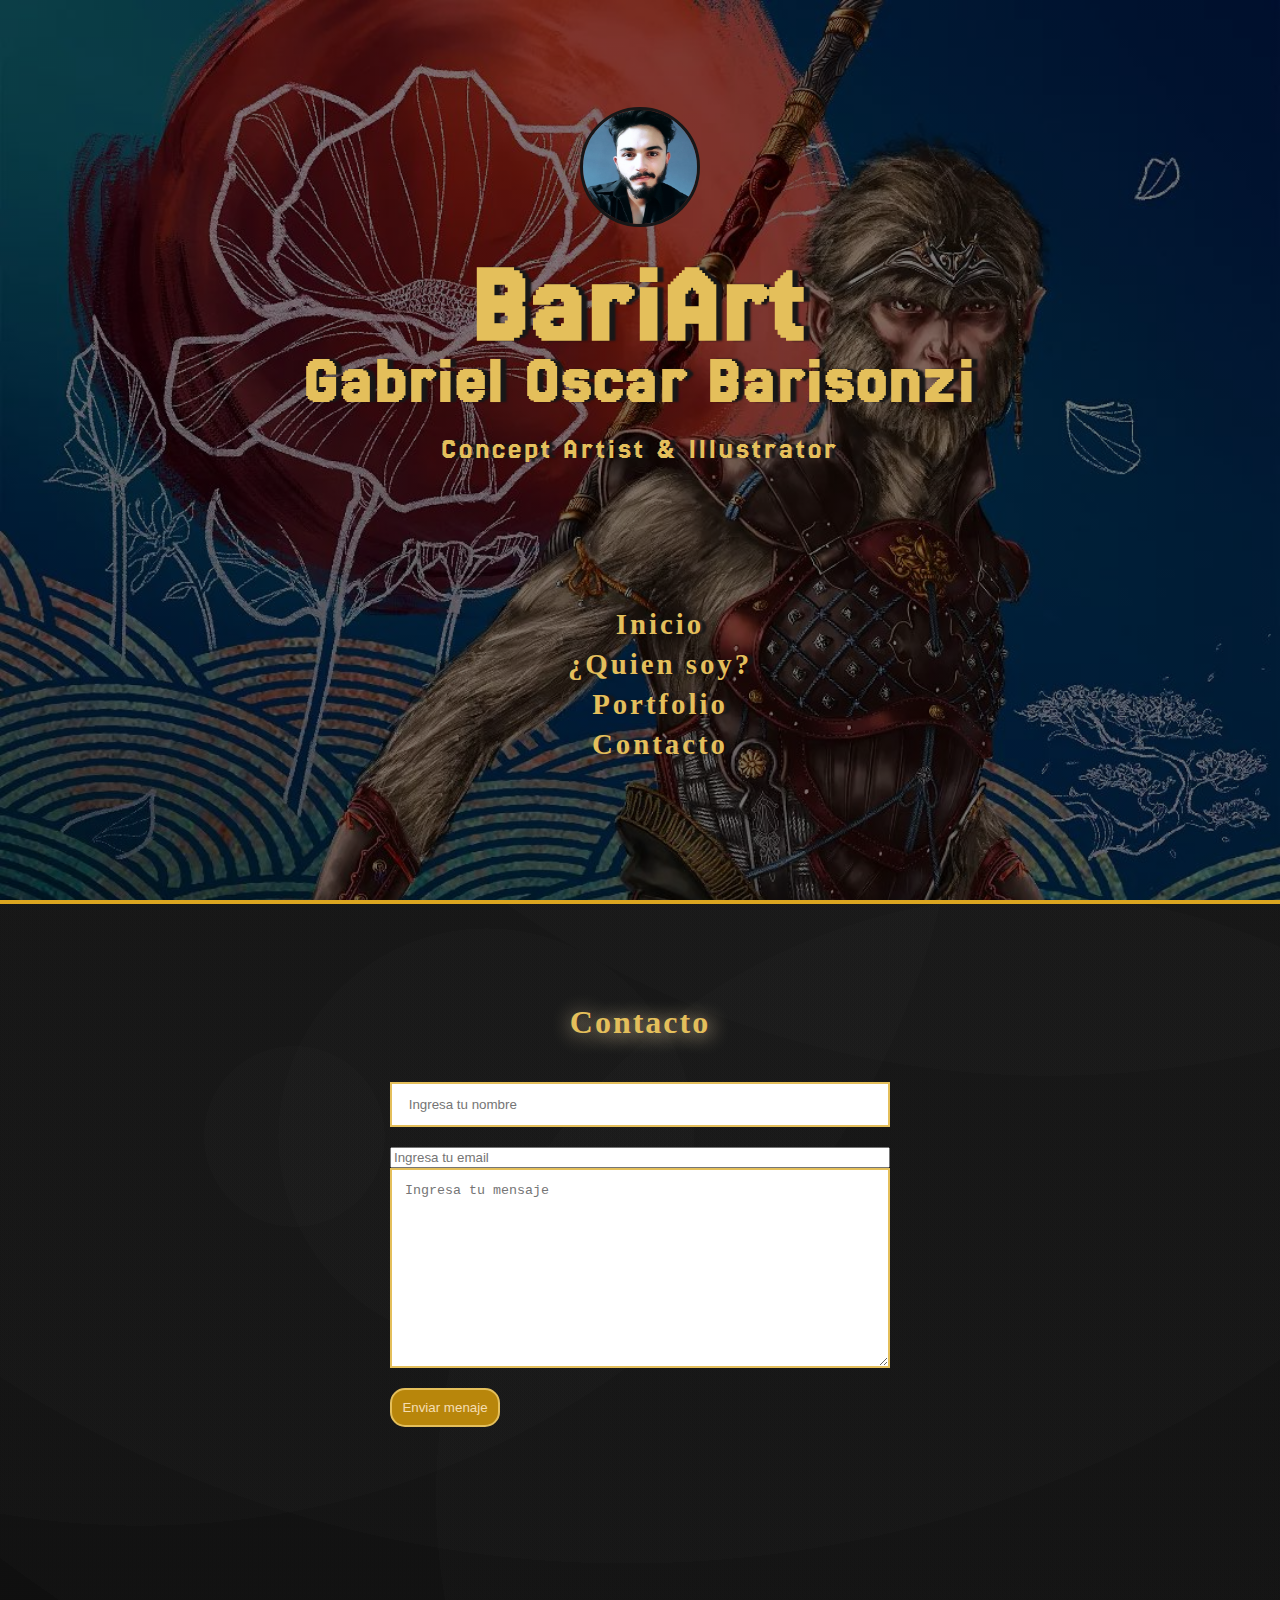
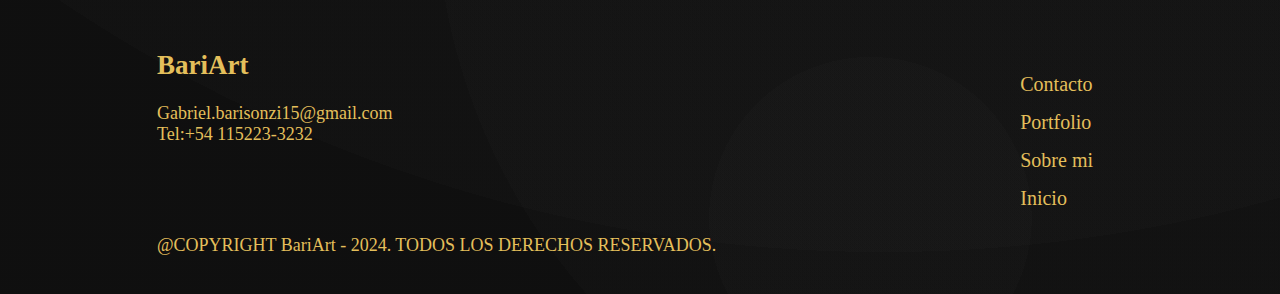
<file: pages/contacto.html>
<!DOCTYPE html>
<html lang="en">
<head>
    <meta charset="UTF-8">
    <meta name="viewport" content="width=device-width, initial-scale=1.0">
    <title>Contacto</title>
    <meta name="description" content="Descubre el impresionante mundo de los dibujos digitales en este portfolio. Explora una colección de obras únicas y cautivadoras, creadas con maestría usando Photoshop. Trabajando en el rediseño de personajes populares, cada pieza refleja la pasión y el talento del artista. Sumérgete en la creatividad y déjate inspirar por esta muestra excepcional de arte digital.">
    <link rel="stylesheet" href="https://cdnjs.cloudflare.com/ajax/libs/font-awesome/6.5.2/css/all.min.css" integrity="sha512-SnH5WK+bZxgPHs44uWIX+LLJAJ9/2PkPKZ5QiAj6Ta86w+fsb2TkcmfRyVX3pBnMFcV7oQPJkl9QevSCWr3W6A==" crossorigin="anonymous" referrerpolicy="no-referrer" />
    <link rel="stylesheet" href="style.css">
    <link rel="shortcut icon" href="../img/perfil4.jpeg" type="image/x-icon">
    <link rel="preconnect" href="https://fonts.googleapis.com">
    <link rel="preconnect" href="https://fonts.gstatic.com" crossorigin>
    <link href="https://fonts.googleapis.com/css2?family=Black+Ops+One&display=swap" rel="stylesheet">
    <link rel="preconnect" href="https://fonts.googleapis.com">
<link rel="preconnect" href="https://fonts.gstatic.com" crossorigin>
<link href="https://fonts.googleapis.com/css2?family=Jersey+25&display=swap" rel="stylesheet">
</head>
<body>
    <header id="hero">
        <div class="perfil">
            <img src="../img/perfil4.jpeg" alt="">
        </div>

         <section class="titulo">
            <div class="div-titulo">
                <h1>BariArt</h1>
                <h3>Gabriel Oscar Barisonzi</h3>
                <p>Concept Artist & Illustrator</p>
            </div>
            
        </section>

         <section class="redes">
            <a href="https://www.facebook.com/leonardelias.barisonzi" target="_blank"><i class="fa-brands fa-facebook icono-menu"></i></a>
            
            <a href="https://www.instagram.com/barisonzi_art/" target="_blank"><i class="fa-brands fa-instagram  icono-menu" ></i></a> 
            
            <a href="https://web.whatsapp.com/" target="_blank"><i class="fa-brands fa-whatsapp  icono-menu"></i></a> 
            
            <a href="https://mail.google.com/mail/u/0/?tab=rm&ogbl#inbox?compose=DmwnWrRlQHTcNSbqQqGZTZnvPDtJrhHbGkRfQxNvfRHwMtlVghxWNtczWChCRvNbxmGRDDQbRtjb" target="_blank"><i class="fa-regular fa-envelope  icono-menu"></i></a>
          </section>     
        
        <nav class="navegador">
            <ul>
                <li class="nav"><a class="link"  href="../index.html">Inicio</a></li>
                <li class="nav"><a class="link" href="./Sobremi.html">¿Quien soy?</a></li>
                <li class="nav"><a class="link" href="./portfolio.html">Portfolio</a></li>
                <li class="nav"><a class="link" href="./contacto.html">Contacto</a></li>
            </ul>
        </nav>
    </header>

    <div class="linea"></div>

    <main>
        <h1 class="h1-contacto">Contacto</h1>

        <form class="form-container" action="#" autocomplete="off">
            <input class="form-input" type="text" name="Nombre" placeholder=" Ingresa tu nombre">
            <input class="form-input-2" type="email" name="Email" placeholder="Ingresa tu email">
            <textarea class="form-textarea" name="mensaje" placeholder="Ingresa tu mensaje"></textarea>
            <input class="boton"  type="submit" name="enviar" value="Enviar menaje">
        </form>
        
    </main>


    <footer class="footer">
        <div class="div-1">
            <div>
                <h2>BariArt</h2>
                <p class="p-footer">Gabriel.barisonzi15@gmail.com <br> Tel:+54 115223-3232
            </div>
             <div class="redes-footer">
                <a href="https://www.facebook.com/leonardelias.barisonzi" target="_blank"><i class="fa-brands fa-facebook icono-footer"></i></a>
            
                <a href="https://www.instagram.com/barisonzi_art/" target="_blank"><i class="fa-brands fa-instagram  icono-footer" ></i></a> 
            
                <a href="https://web.whatsapp.com/" target="_blank"><i class="fa-brands fa-whatsapp  icono-footer"></i></a> 
        
                <a href="https://mail.google.com/mail/u/0/?tab=rm&ogbl#inbox?compose=DmwnWrRlQHTcNSbqQqGZTZnvPDtJrhHbGkRfQxNvfRHwMtlVghxWNtczWChCRvNbxmGRDDQbRtjb" target="_blank"><i class="fa-regular fa-envelope  icono-footer"></i></a>
                
            </div>
            <p>@COPYRIGHT BariArt - 2024. TODOS LOS DERECHOS RESERVADOS.</p>
        </div>

        <div class="div-2">
            <div class="enlaces">
                <ul class="lista">
                    <li><a href="contacto.html">Contacto</a></li>
                    <li><a href="portfolio.html">Portfolio</a></li>
                    <li><a href="Sobremi.html">Sobre mi</a></li>
                    <li><a href="../index.html">Inicio</a></li>
                </ul>
            </div>
        </div>
    </footer>
    
</body>
</html>
</file>
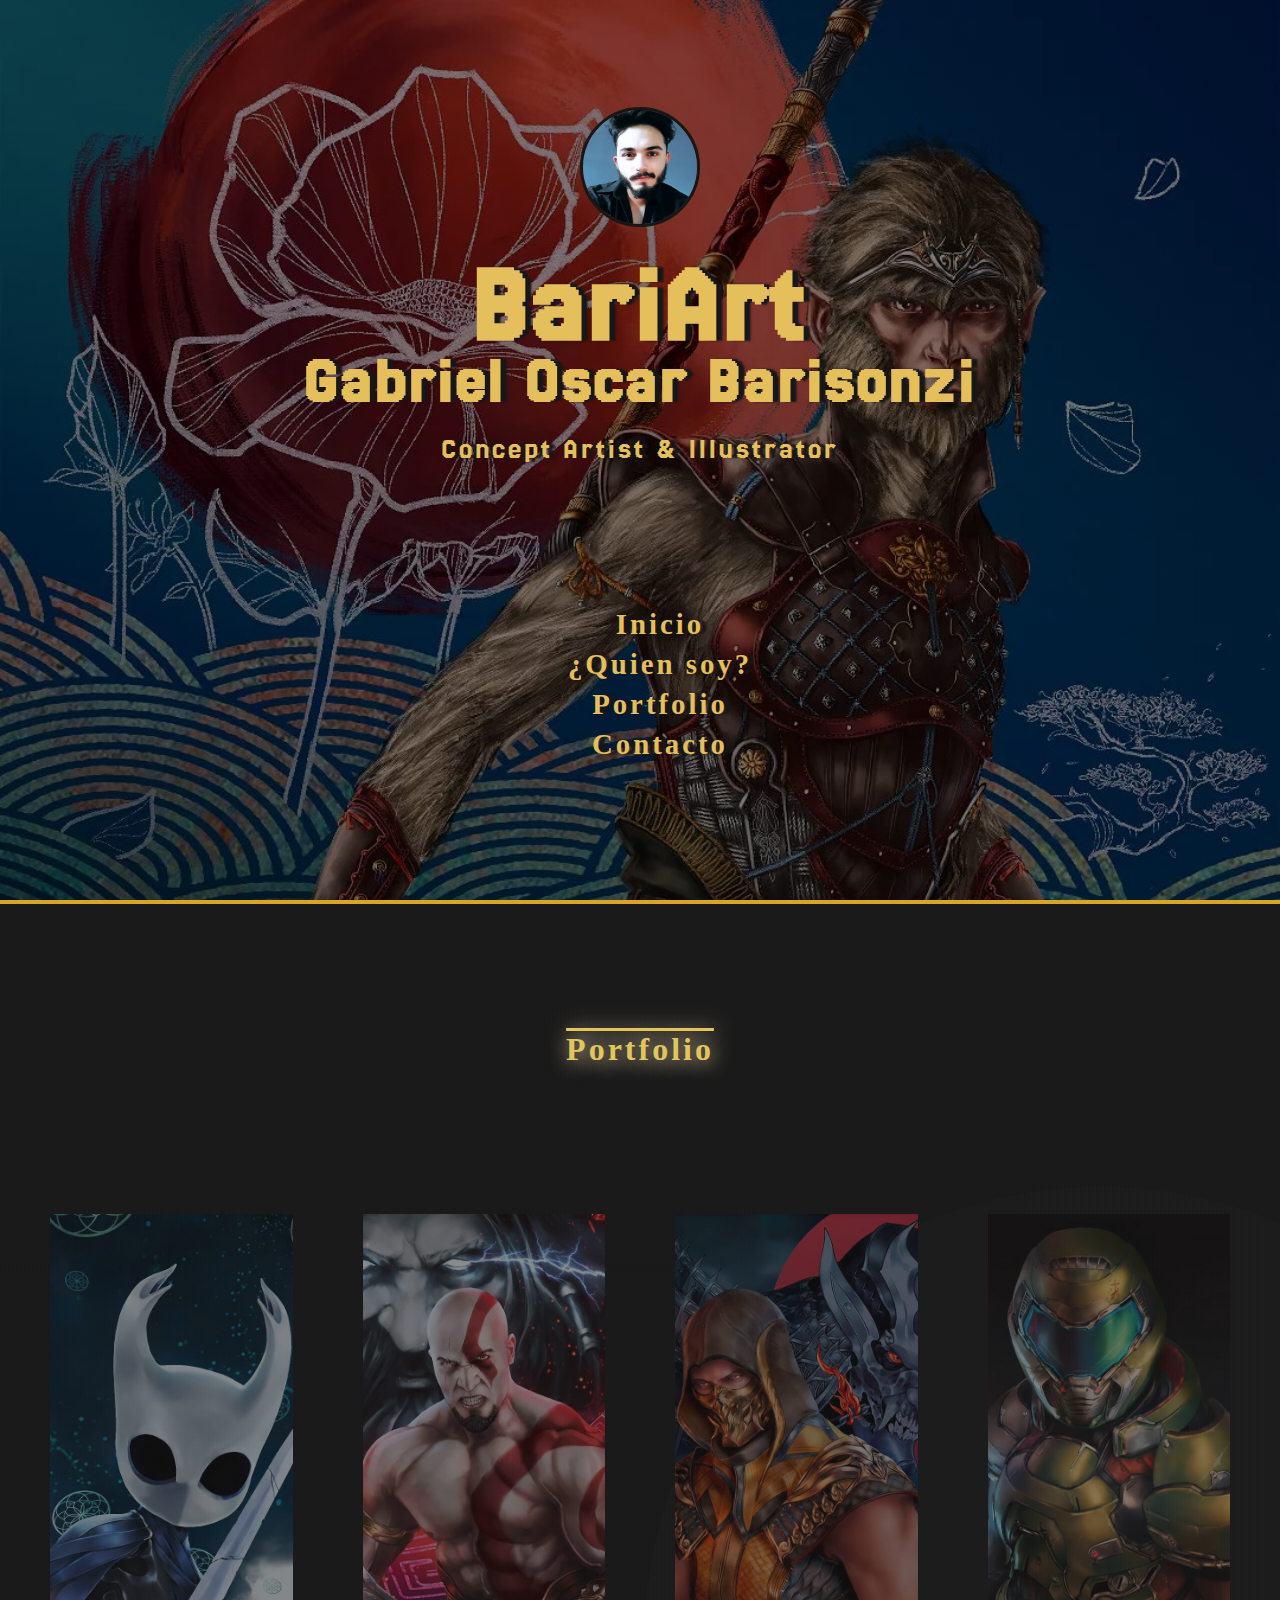
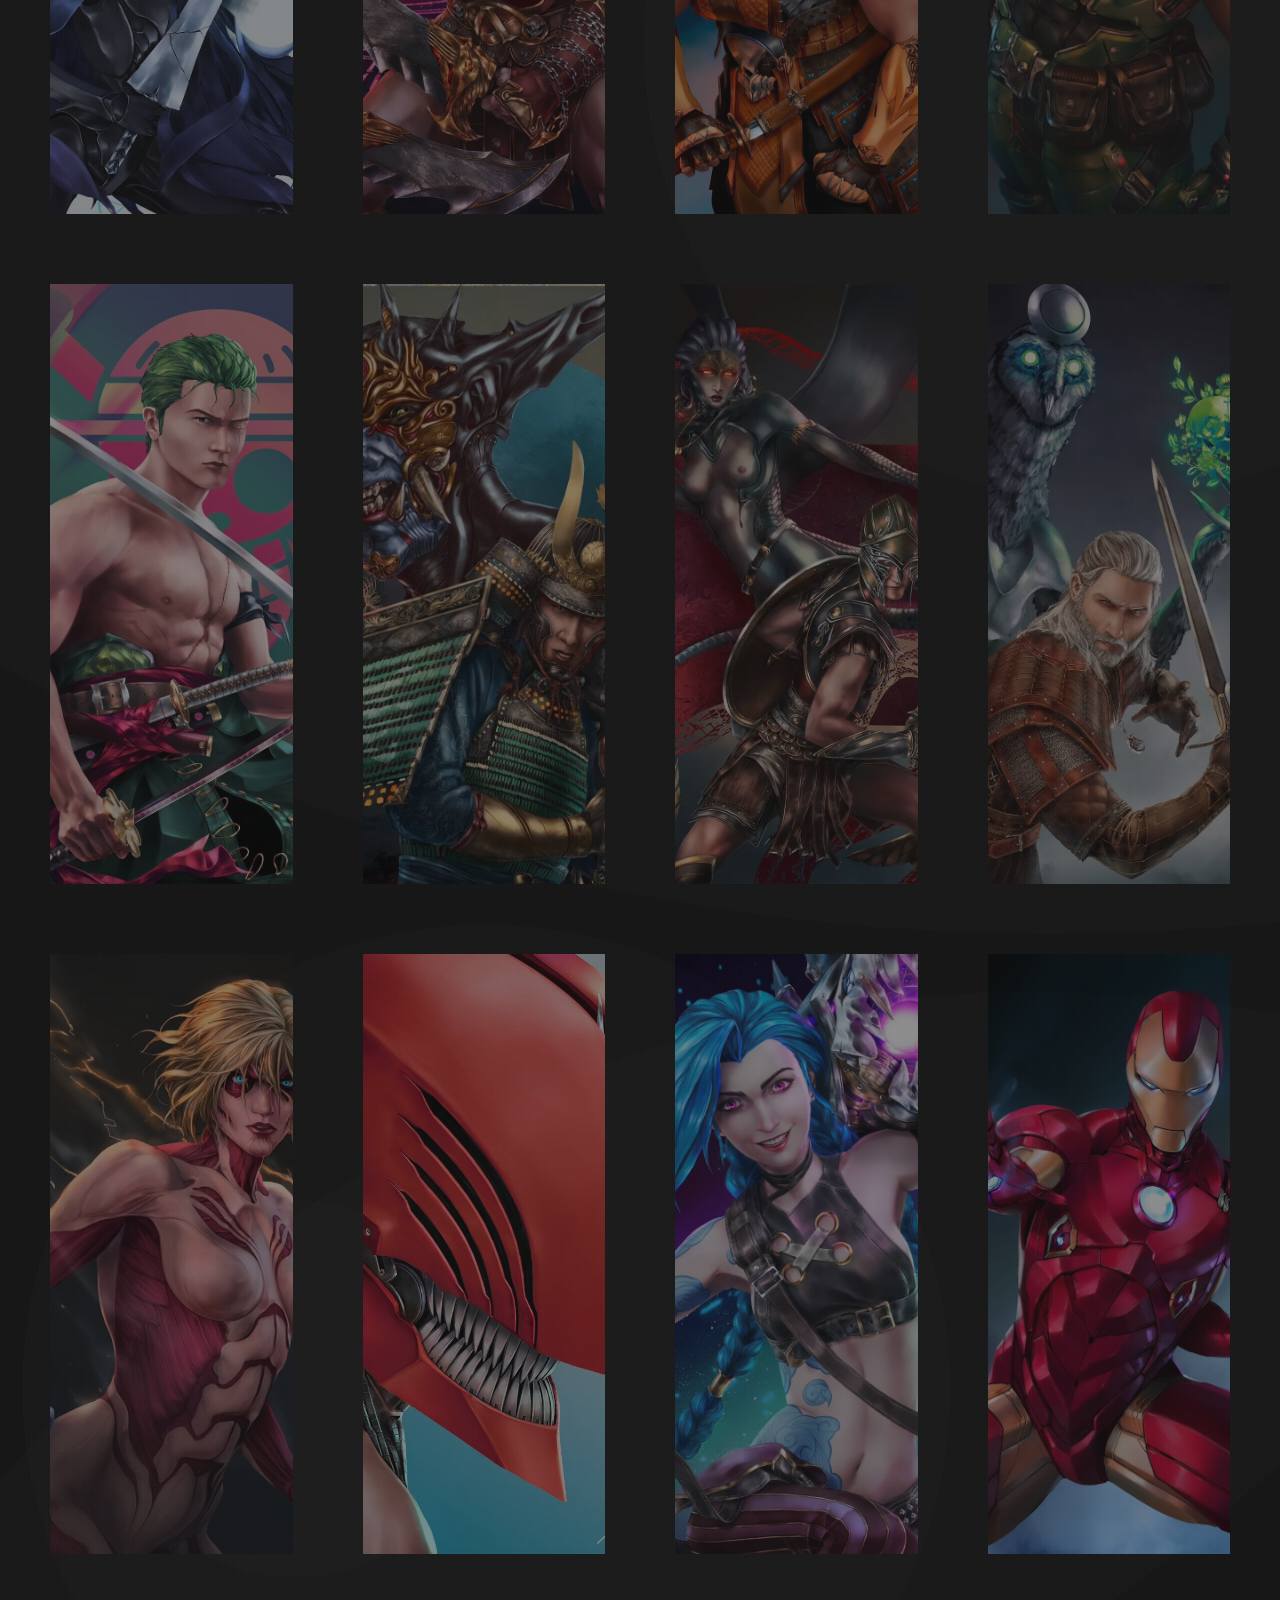
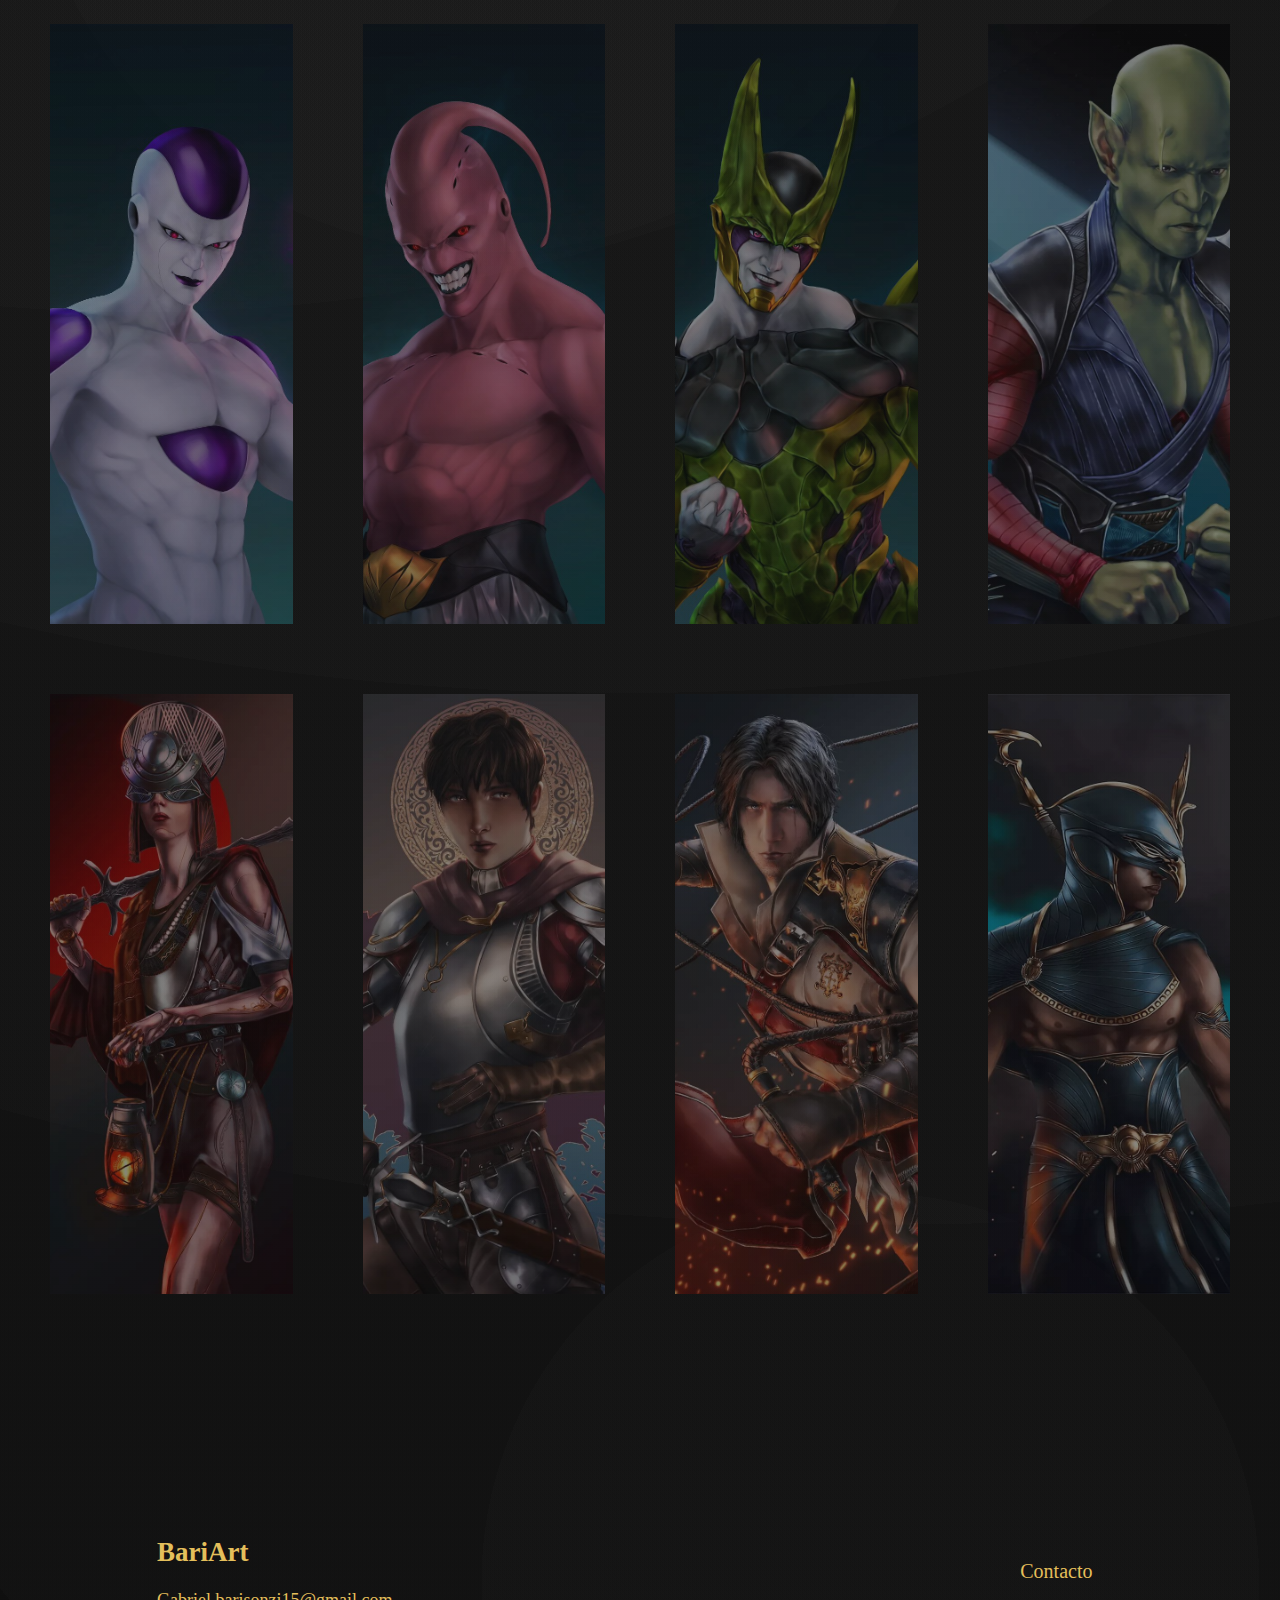
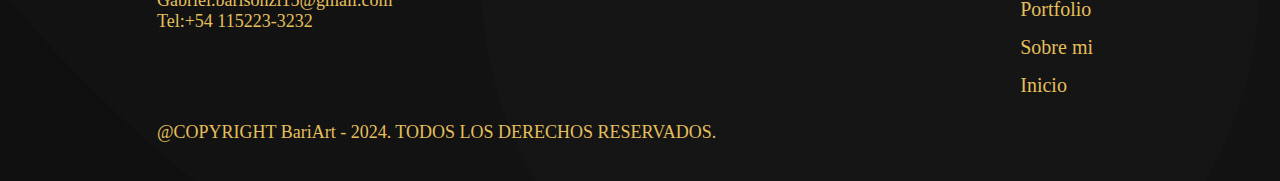
<file: pages/portfolio.html>
<!DOCTYPE html>
<html lang="en">
<head>
    <meta charset="UTF-8">
    <meta name="viewport" content="width=device-width, initial-scale=1.0">
    <title>Portfolio</title>
    <meta name="description" content="Descubre el impresionante mundo de los dibujos digitales en este portfolio. Explora una colección de obras únicas y cautivadoras, creadas con maestría usando Photoshop. Trabajando en el rediseño de personajes populares, cada pieza refleja la pasión y el talento del artista. Sumérgete en la creatividad y déjate inspirar por esta muestra excepcional de arte digital.">
    <link rel="stylesheet" href="https://cdnjs.cloudflare.com/ajax/libs/font-awesome/6.5.2/css/all.min.css" integrity="sha512-SnH5WK+bZxgPHs44uWIX+LLJAJ9/2PkPKZ5QiAj6Ta86w+fsb2TkcmfRyVX3pBnMFcV7oQPJkl9QevSCWr3W6A==" crossorigin="anonymous" referrerpolicy="no-referrer" />
   <link rel="stylesheet" href="style.css">
   <link rel="shortcut icon" href="../img/perfil4.jpeg" type="image/x-icon">
   <link rel="preconnect" href="https://fonts.googleapis.com">
    <link rel="preconnect" href="https://fonts.gstatic.com" crossorigin>
    <link href="https://fonts.googleapis.com/css2?family=Black+Ops+One&display=swap" rel="stylesheet">
    <link rel="preconnect" href="https://fonts.googleapis.com">
<link rel="preconnect" href="https://fonts.gstatic.com" crossorigin>
<link href="https://fonts.googleapis.com/css2?family=Jersey+25&display=swap" rel="stylesheet">
</head>
<body>
    <header id="hero">

        <div class="perfil">
            <img src="../img/perfil4.jpeg" alt="">
        </div>

         <section class="titulo">
            <div class="div-titulo">
                <h1>BariArt</h1>
                <h3>Gabriel Oscar Barisonzi</h3>
                <p>Concept Artist & Illustrator</p>
            </div>
            
        </section>
        <section class="redes">
            <a href="https://www.facebook.com/leonardelias.barisonzi" target="_blank"><i class="fa-brands fa-facebook icono-menu"></i></a>
            
            <a href="https://www.instagram.com/barisonzi_art/" target="_blank"><i class="fa-brands fa-instagram  icono-menu" ></i></a> 
            
            <a href="https://web.whatsapp.com/" target="_blank"><i class="fa-brands fa-whatsapp  icono-menu"></i></a> 
            
            <a href="https://mail.google.com/mail/u/0/?tab=rm&ogbl#inbox?compose=DmwnWrRlQHTcNSbqQqGZTZnvPDtJrhHbGkRfQxNvfRHwMtlVghxWNtczWChCRvNbxmGRDDQbRtjb" target="_blank"><i class="fa-regular fa-envelope  icono-menu"></i></a>
          </section>     
        
        <nav>
            <ul>
                <li class="nav"><a class="link"  href="../index.html">Inicio</a></li>
                <li class="nav"><a class="link" href="./Sobremi.html">¿Quien soy?</a></li>
                <li class="nav"><a class="link" href="./portfolio.html">Portfolio</a></li>
                <li class="nav"><a class="link" href="./contacto.html">Contacto</a></li>
            </ul>
        </nav>
    </header>

    <div class="linea"></div>   
    
    <main>

    <div class="titulo-portfolio">
        <h2 class="titulo-portfolio-1">Portfolio</h2>
    </div>

    <section class="portfolio">

        <img class="img1" src="../img/hollow.heic" alt="HOLLOW">
        <img class="img2" src="../img/picoll.webp" alt="PICOLO">
        <img class="img3" src="../img/ra.webp" alt="RA">
        <img class="img4" src="../img/doom.heic" alt="DOOMSLAYER">
        <img class="img5" src="../img/Zoro.jpg" alt="ZORO">
        <img class="img6" src="../img/Jinx.heic" alt="JINX">
        <img class="img7" src="../img/chaisawman.heic" alt="CHAISAWMAN">
        <img class="img8" src="../img/Titan.heic" alt="TITAN HEMBRA">
        <img class="img9" src="../img/trevor.webp" alt="TREVOR">
        <img class="img10" src="../img/ironman.heic" alt="IRONMAN">
        <img class="img11" src="../img/nocturna.webp" alt="NOCTURAN">
        <img class="img12" src="../img/Cell.heic" alt="CELL">
        <img class="img13" src="../img/freezer2.heic" alt="FREEZER">
        <img class="img14" src="../img/Superboo.heic" alt="SUPERBOO">
        <img class="img15" src="../img/Scorpion.heic" alt="scorpion">
        <img class="img16" src="../img/zamurai.webp" alt="ZAMURAI">
        <img class="img17" src="../img/kratos.webp" alt="KRATOS">
        <img class="img18" src="../img/fondo.webp" alt="THE WITCHER">
        <img class="img19" src="../img/CASCA.webp" alt="CASCA">
        <img class="img20" src="../img/perseo.jpg" alt="PERSEO">
       

    </section> 

    <section>

    </section>
    </main>
    
    <footer class="footer">
        <div class="div-1">
            <div>
                <h2>BariArt</h2>
                <p class="p-footer">Gabriel.barisonzi15@gmail.com <br> Tel:+54 115223-3232
            </div>
             <div class="redes-footer">
                <a href="https://www.facebook.com/leonardelias.barisonzi" target="_blank"><i class="fa-brands fa-facebook icono-footer"></i></a>
            
                <a href="https://www.instagram.com/barisonzi_art/" target="_blank"><i class="fa-brands fa-instagram  icono-footer" ></i></a> 
            
                <a href="https://web.whatsapp.com/" target="_blank"><i class="fa-brands fa-whatsapp  icono-footer"></i></a> 
        
                <a href="https://mail.google.com/mail/u/0/?tab=rm&ogbl#inbox?compose=DmwnWrRlQHTcNSbqQqGZTZnvPDtJrhHbGkRfQxNvfRHwMtlVghxWNtczWChCRvNbxmGRDDQbRtjb" target="_blank"><i class="fa-regular fa-envelope  icono-footer"></i></a>

            </div>
            <p>@COPYRIGHT BariArt - 2024. TODOS LOS DERECHOS RESERVADOS.</p>
        </div>

        <div class="div-2">
            <div class="enlaces">
                <ul class="lista">
                    <li><a href="contacto.html">Contacto</a></li>
                    <li><a href="portfolio.html">Portfolio</a></li>
                    <li><a href="Sobremi.html">Sobre mi</a></li>
                    <li><a href="../index.html">Inicio</a></li>
                </ul>
            </div>
        </div>
    </footer>
    
</body>
</html>
</file>
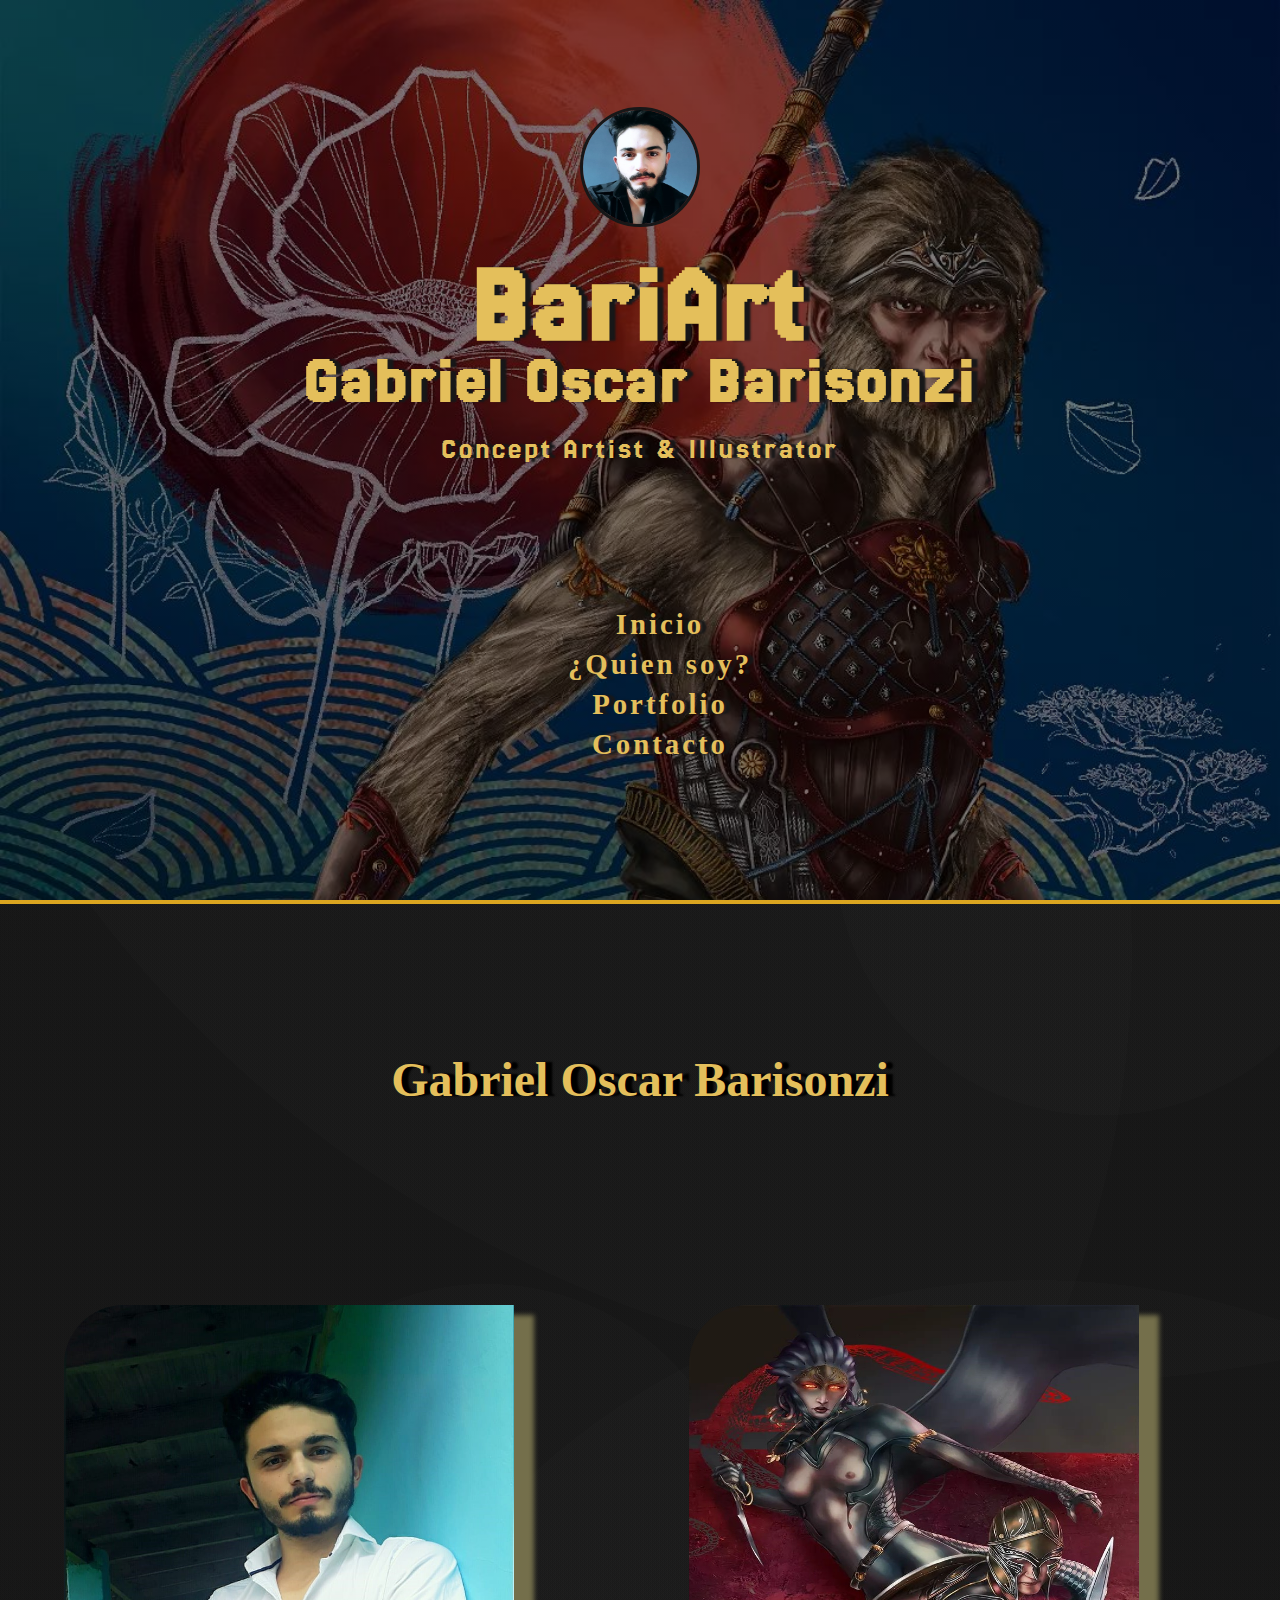
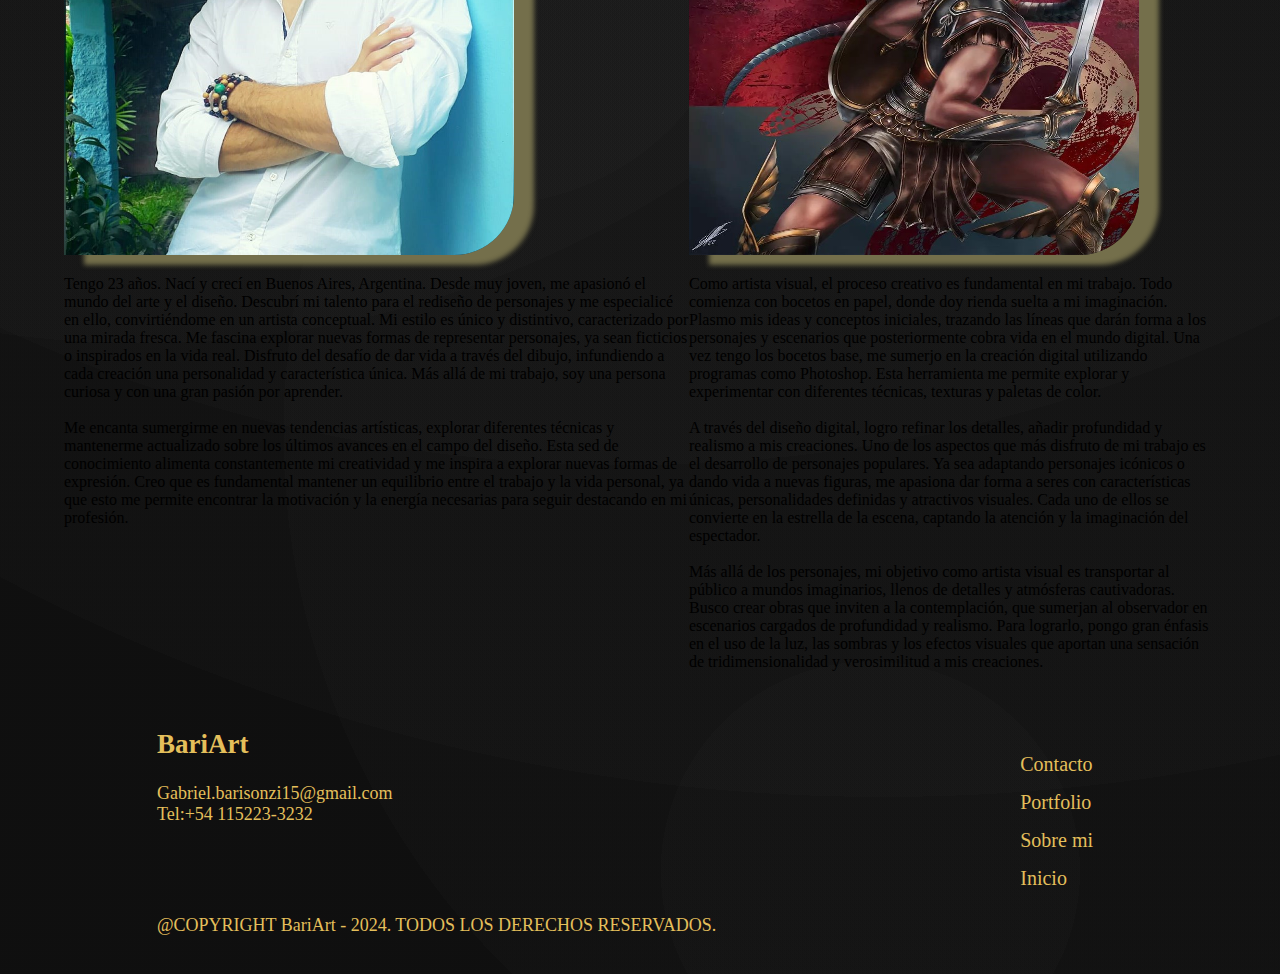
<file: pages/Sobremi.html>
<!DOCTYPE html>
<html lang="en">
<head>
    <meta charset="UTF-8">
    <meta name="viewport" content="width=device-width, initial-scale=1.0">
    <title>¿Quien soy?</title>
    <meta name="description" content="Descubre el impresionante mundo de los dibujos digitales en este portfolio. Explora una colección de obras únicas y cautivadoras, creadas con maestría usando Photoshop. Trabajando en el rediseño de personajes populares, cada pieza refleja la pasión y el talento del artista. Sumérgete en la creatividad y déjate inspirar por esta muestra excepcional de arte digital.">
    <link rel="stylesheet" href="https://cdnjs.cloudflare.com/ajax/libs/font-awesome/6.5.2/css/all.min.css" integrity="sha512-SnH5WK+bZxgPHs44uWIX+LLJAJ9/2PkPKZ5QiAj6Ta86w+fsb2TkcmfRyVX3pBnMFcV7oQPJkl9QevSCWr3W6A==" crossorigin="anonymous" referrerpolicy="no-referrer" />
    <link rel="stylesheet" href="style.css">
    <link rel="shortcut icon" href="../img/perfil4.jpeg" type="image/x-icon">
    <link rel="preconnect" href="https://fonts.googleapis.com">
    <link rel="preconnect" href="https://fonts.gstatic.com" crossorigin>
    <link href="https://fonts.googleapis.com/css2?family=Black+Ops+One&display=swap" rel="stylesheet">
    <link rel="preconnect" href="https://fonts.googleapis.com">
<link rel="preconnect" href="https://fonts.gstatic.com" crossorigin>
<link href="https://fonts.googleapis.com/css2?family=Jersey+25&display=swap" rel="stylesheet">

</head>
<body class="body2">
    <header id="hero">

        <div class="perfil">
            <img src="../img/perfil4.jpeg" alt="">
        </div>

         <section class="titulo">
            <div class="div-titulo">
                <h1>BariArt</h1>
                <h3>Gabriel Oscar Barisonzi</h3>
                <p>Concept Artist & Illustrator</p>
            </div>
            
        </section>
         <section class="redes">
            <a href="https://www.facebook.com/leonardelias.barisonzi" target="_blank"><i class="fa-brands fa-facebook icono-menu"></i></a>
            
            <a href="https://www.instagram.com/barisonzi_art/" target="_blank"><i class="fa-brands fa-instagram  icono-menu" ></i></a> 
            
            <a href="https://web.whatsapp.com/" target="_blank"><i class="fa-brands fa-whatsapp  icono-menu"></i></a> 
            
            <a href="https://mail.google.com/mail/u/0/?tab=rm&ogbl#inbox?compose=DmwnWrRlQHTcNSbqQqGZTZnvPDtJrhHbGkRfQxNvfRHwMtlVghxWNtczWChCRvNbxmGRDDQbRtjb" target="_blank"><i class="fa-regular fa-envelope  icono-menu"></i></a>
    
          </section>     
        <nav class="navegador">
            <ul>
                <li class="nav"><a class="link"  href="../index.html">Inicio</a></li>
                <li class="nav"><a class="link" href="./Sobremi.html">¿Quien soy?</a></li>
                <li class="nav"><a class="link" href="./portfolio.html">Portfolio</a></li>
                <li class="nav"><a class="link" href="./contacto.html">Contacto</a></li>
            </ul>
        </nav>
    </header>
    <div class="linea"></div>
    <main>
        <h3 class="nombre">Gabriel Oscar Barisonzi</h3>

       <section class="yo-container">
            <div class="yo">
                <img src="../img/perfil3.jpeg" alt="">
                <div class="yo-biografia">
                    <p>Tengo 23 años. Nací y crecí en Buenos Aires, Argentina. Desde muy joven, me apasionó el mundo del arte y el diseño. Descubrí mi talento para el rediseño de personajes y me especialicé en ello, convirtiéndome en un artista conceptual.
                       Mi estilo es único y distintivo, caracterizado por una mirada fresca. Me fascina explorar nuevas formas de representar personajes, ya sean ficticios o inspirados en la vida real. Disfruto del desafío de dar vida a través del dibujo, infundiendo a cada creación una personalidad y característica única.
                       Más allá de mi trabajo, soy una persona curiosa y con una gran pasión por aprender. <br><br> Me encanta sumergirme en nuevas tendencias artísticas, explorar diferentes técnicas y mantenerme actualizado sobre los últimos avances en el campo del diseño. Esta sed de conocimiento alimenta constantemente mi creatividad y me inspira a explorar nuevas formas de expresión.
                       Creo que es fundamental mantener un equilibrio entre el trabajo y la vida personal, ya que esto me permite encontrar la motivación y la energía necesarias para seguir destacando en mi profesión.
                       </p>
                   </div>
            </div>
            <div class="yo-dos">
                <img src="../img/perseo.jpg" alt="Perseo">
                <div class="yo-biografia-dos">
                    <p >Como artista visual, el proceso creativo es fundamental en mi trabajo. Todo comienza con bocetos en papel, donde doy rienda suelta a mi imaginación. Plasmo mis ideas y conceptos iniciales, trazando las líneas que darán forma a los personajes y escenarios que posteriormente cobra vida en el mundo digital.
                        Una vez tengo los bocetos base, me sumerjo en la creación digital utilizando programas como Photoshop. Esta herramienta me permite explorar y experimentar con diferentes técnicas, texturas y paletas de color. <br><br> A través del diseño digital, logro refinar los detalles, añadir profundidad y realismo a mis creaciones.
                        Uno de los aspectos que más disfruto de mi trabajo es el desarrollo de personajes populares. Ya sea adaptando personajes icónicos o dando vida a nuevas figuras, me apasiona dar forma a seres con características únicas, personalidades definidas y atractivos visuales. Cada uno de ellos se convierte en la estrella de la escena, captando la atención y la imaginación del espectador.
                        <br><br>Más allá de los personajes, mi objetivo como artista visual es transportar al público a mundos imaginarios, llenos de detalles y atmósferas cautivadoras. Busco crear obras que inviten a la contemplación, que sumerjan al observador en escenarios cargados de profundidad y realismo. Para lograrlo, pongo gran énfasis en el uso de la luz, las sombras y los efectos visuales que aportan una sensación de tridimensionalidad y verosimilitud a mis creaciones.
                        </p>
                </div>
            </div>
       </section>
    </main>

    <footer class="footer">
        <div class="div-1">
            <div>
                <h2>BariArt</h2>
                <p class="p-footer">Gabriel.barisonzi15@gmail.com <br> Tel:+54 115223-3232
            </div>
             <div class="redes-footer">
                <a href="https://www.facebook.com/leonardelias.barisonzi" target="_blank"><i class="fa-brands fa-facebook icono-footer"></i></a>
            
                <a href="https://www.instagram.com/barisonzi_art/" target="_blank"><i class="fa-brands fa-instagram  icono-footer" ></i></a> 
            
                <a href="https://web.whatsapp.com/" target="_blank"><i class="fa-brands fa-whatsapp  icono-footer"></i></a> 
        
                <a href="https://mail.google.com/mail/u/0/?tab=rm&ogbl#inbox?compose=DmwnWrRlQHTcNSbqQqGZTZnvPDtJrhHbGkRfQxNvfRHwMtlVghxWNtczWChCRvNbxmGRDDQbRtjb" target="_blank"><i class="fa-regular fa-envelope  icono-footer"></i></a>
                
            </div>
            <p>@COPYRIGHT BariArt - 2024. TODOS LOS DERECHOS RESERVADOS.</p>
        </div>

        <div class="div-2">
            <div class="enlaces">
                <ul class="lista">
                    <li><a href="contacto.html">Contacto</a></li>
                    <li><a href="portfolio.html">Portfolio</a></li>
                    <li><a href="Sobremi.html">Sobre mi</a></li>
                    <li><a href="../index.html">Inicio</a></li>
                </ul>
            </div>
        </div>
    </footer>
</body>
</html>
</file>
<file: pages/style.css>
body {
  background-image: radial-gradient(circle at 11% 37%, hsla(251, 0%, 28%, 0.05) 0%, hsla(251, 0%, 28%, 0.05) 50%, transparent 50%, transparent 56%, transparent 56%, transparent 100%), radial-gradient(circle at 82% 7%, hsla(251, 0%, 28%, 0.05) 0%, hsla(251, 0%, 28%, 0.05) 46%, transparent 46%, transparent 88%, transparent 88%, transparent 100%), radial-gradient(circle at 81% 79%, hsla(251, 0%, 28%, 0.05) 0%, hsla(251, 0%, 28%, 0.05) 33%, transparent 33%, transparent 89%, transparent 89%, transparent 100%), radial-gradient(circle at 68% 96%, hsla(251, 0%, 28%, 0.05) 0%, hsla(251, 0%, 28%, 0.05) 8%, transparent 8%, transparent 26%, transparent 26%, transparent 100%), radial-gradient(circle at 69% 20%, hsla(251, 0%, 28%, 0.05) 0%, hsla(251, 0%, 28%, 0.05) 84%, transparent 84%, transparent 86%, transparent 86%, transparent 100%), radial-gradient(circle at 49% 22%, hsla(251, 0%, 28%, 0.05) 0%, hsla(251, 0%, 28%, 0.05) 71%, transparent 71%, transparent 78%, transparent 78%, transparent 100%), radial-gradient(circle at 23% 60%, hsla(251, 0%, 28%, 0.05) 0%, hsla(251, 0%, 28%, 0.05) 6%, transparent 6%, transparent 40%, transparent 40%, transparent 100%), radial-gradient(circle at 86% 33%, hsla(251, 0%, 28%, 0.05) 0%, hsla(251, 0%, 28%, 0.05) 13%, transparent 13%, transparent 98%, transparent 98%, transparent 100%), radial-gradient(circle at 38% 60%, hsla(251, 0%, 28%, 0.05) 0%, hsla(251, 0%, 28%, 0.05) 15%, transparent 15%, transparent 61%, transparent 61%, transparent 100%), linear-gradient(0deg, hsl(167, 0%, 6%), hsl(167, 0%, 6%));
  margin: 0;
}

* {
  scroll-behavior: smooth;
  box-sizing: border-box;
  cursor: default;
}

/*header*/
#hero {
  width: 100%;
  font-size: 2em;
  transition: color 0.4s ease;
  display: flex;
  align-items: center;
  justify-content: center;
  text-align: center;
  flex-direction: column;
  height: 100vh;
  color: rgb(228, 191, 91);
  background-image: linear-gradient(0deg, rgba(0, 0, 0, 0.5), rgba(0, 0, 0, 0.5)), url(../img/Asteca.jpg);
  background-repeat: no-repeat;
  background-size: cover;
}

.icono-menu {
  margin: auto;
  padding: 5px 20px 5px;
  font-size: 40px;
  color: wheat;
  text-shadow: 20px 0 20px #171718;
  transition: 0.3s;
}

.icono-menu:hover {
  opacity: 1;
  color: rgb(228, 191, 91);
}

#hero .titulo {
  font-size: 1.8em;
  letter-spacing: 3px;
  font-family: "Jersey 25", curive;
  text-shadow: 6px 0 2px #171718;
  display: flex;
  flex-direction: column;
  line-height: 0px;
  padding-bottom: 50px;
}
#hero .titulo p {
  font-size: 30px;
}

#hero .perfil {
  display: flex;
  transition: 2s;
}
#hero .perfil:hover {
  transform: rotateY(360deg);
}
#hero .perfil img {
  -o-object-fit: cover;
     object-fit: cover;
  height: 120px;
  width: 120px;
  border: solid 3px #171718;
  border-radius: 50%;
}

.redes {
  display: inline-flex;
  margin-top: 0;
  position: relative;
  bottom: 35px;
  text-decoration: none;
}

.redes img {
  margin-left: 20px;
}

.redes img:hover {
  opacity: 0.6;
  transition: 0.9s;
}

.nav {
  list-style: none;
  transition: 0.8s;
}
.nav:hover {
  transform: scale(1.2);
}

.link {
  text-decoration: none;
  color: rgb(228, 191, 91);
  letter-spacing: 3px;
  position: relative;
  line-height: 40px;
  font-weight: bold;
  text-shadow: 6px 0 2px #171718;
}

.link:hover {
  color: khaki;
}

#hero img {
  height: 40px;
  width: 40px;
  display: flex;
}

.linea {
  background-color: goldenrod;
  padding: 2px;
}

/*responsive*/
@media (min-width: 1200px) {
  #hero {
    width: 100%;
    font-size: 1.8em;
    transition: color 0.4s ease;
    display: flex;
    align-items: center;
    justify-content: center;
    text-align: center;
    height: 100vh;
    flex-direction: column;
    color: rgb(228, 191, 91);
    background-image: linear-gradient(0deg, rgba(0, 0, 0, 0.5), rgba(0, 0, 0, 0.5)), url(../img/mono.webp);
    background-repeat: no-repeat;
    background-size: cover;
  }
  #hero .titulo {
    font-size: 2em;
  }
}
@media only screen and (min-width: 720px) and (max-width: 1200px) {
  #hero {
    width: 100%;
    font-size: 1.8em;
    transition: color 0.4s ease;
    display: flex;
    align-items: center;
    justify-content: center;
    text-align: center;
    flex-direction: column;
    color: rgb(228, 191, 91);
    background-image: linear-gradient(0deg, rgba(0, 0, 0, 0.5), rgba(0, 0, 0, 0.5)), url(../img/mono.webp);
    background-repeat: no-repeat;
    background-size: cover;
  }
  #hero h1 {
    font-size: 1.8em;
  }
  #hero h3 {
    font-size: 1.8em;
  }
  #hero p {
    font-size: 2em;
  }
}
@media only screen and (min-width: 320px) and (max-width: 720px) {
  #hero {
    width: 100%;
    font-size: 1.2em;
    transition: color 0.4s ease;
    display: flex;
    align-items: center;
    justify-content: center;
    text-align: center;
    height: 130vh;
    flex-direction: column;
    color: rgb(228, 191, 91);
    background-image: linear-gradient(0deg, rgba(0, 0, 0, 0.5), rgba(0, 0, 0, 0.5)), url(../img/mono.webp);
    background-repeat: no-repeat;
    background-size: cover;
  }
}
.video-container {
  width: 60%;
  display: flex;
  padding-top: 150px;
  height: 120vh;
  margin: auto;
}

.video {
  width: 100%;
  opacity: 0.7;
  -o-object-fit: initial;
     object-fit: initial;
  border-radius: 20px;
  box-shadow: 30px 15px rgb(48, 48, 47);
}

.inicio-section {
  width: 100%;
  display: flex;
  padding: 100px 150px 100px 150px;
}

.inicio-section1 {
  width: 100%;
  display: flex;
  padding: 250px 150px 100px;
}

.inicio-img {
  width: 500px;
  height: 600px;
  display: flex;
  position: relative;
  top: 60px;
  border: solid 3px grey;
}

.inicio-img2 {
  width: 500px;
  height: 650px;
  display: flex;
  position: relative;
  top: 45px;
  border: solid 3px gray;
}

.inicio-img3 {
  width: 500px;
  height: 600px;
  display: flex;
  position: relative;
  top: 45px;
  border: solid 3px gray;
}

.inicio-p {
  display: flex;
  letter-spacing: 2px;
  line-height: 35px;
  font-size: 25px;
  text-align: justify;
  padding: 0 30px;
  color: white;
}

.inicio-div {
  display: flex;
}

.titulo-portfolio {
  display: flex;
  margin: auto;
  justify-content: center;
  padding-top: 100px;
}
.titulo-portfolio h2 {
  font-size: 2em;
  text-decoration: overline;
  color: rgb(226, 198, 91);
  letter-spacing: 3px;
  text-shadow: 2px 2px 20px wheat;
}

.portfolio {
  width: 100%;
  margin: auto;
  padding: 120px 50px 200px 50px;
  -moz-column-gap: 70px;
       column-gap: 70px;
  display: grid;
  grid-template-columns: repeat(4, 1fr);
  grid-template-rows: repeat(5, 600px);
  grid-template-areas: "img1 img17 img15 img4" "img5 img16 img20 img18" "img8 img7 img6 img10" "img13 img14 img12 img2" "img11 img19 img9 img3";
  row-gap: 70px;
}

.img1 {
  grid-area: img1;
  opacity: 0.5;
  transition: 1s;
}
.img1:hover {
  opacity: 1;
  transition: 0.8s;
  transform: scale(1.2);
}

.img2 {
  grid-area: img2;
  opacity: 0.5;
  transition: 1s;
}
.img2:hover {
  opacity: 1;
  transition: 0.8s;
  transform: scale(1.2);
}

.img3 {
  grid-area: img3;
  opacity: 0.5;
  transition: 1s;
}
.img3:hover {
  opacity: 1;
  transition: 0.8s;
  transform: scale(1.2);
}

.img4 {
  grid-area: img4;
  opacity: 0.5;
  transition: 1s;
}
.img4:hover {
  opacity: 1;
  transition: 0.8s;
  transform: scale(1.2);
}

.img5 {
  grid-area: img5;
  opacity: 0.5;
  transition: 1s;
}
.img5:hover {
  opacity: 1;
  transition: 0.8s;
  transform: scale(1.2);
}

.img6 {
  grid-area: img6;
  opacity: 0.5;
  transition: 1s;
}
.img6:hover {
  opacity: 1;
  transition: 0.8s;
  transform: scale(1.2);
}

.img7 {
  grid-area: img7;
  opacity: 0.5;
  transition: 1s;
}
.img7:hover {
  opacity: 1;
  transition: 0.8s;
  transform: scale(1.2);
}

.img8 {
  grid-area: img8;
  opacity: 0.5;
  transition: 1s;
}
.img8:hover {
  opacity: 1;
  transition: 0.8s;
  transform: scale(1.2);
}

.img9 {
  grid-area: img9;
  opacity: 0.5;
  transition: 1s;
}
.img9:hover {
  opacity: 1;
  transition: 0.8s;
  transform: scale(1.2);
}

.img10 {
  grid-area: img10;
  opacity: 0.5;
  transition: 1s;
}
.img10:hover {
  opacity: 1;
  transition: 0.8s;
  transform: scale(1.2);
}

.img11 {
  grid-area: img11;
  opacity: 0.5;
  transition: 1s;
}
.img11:hover {
  opacity: 1;
  transition: 0.8s;
  transform: scale(1.2);
}

.img12 {
  grid-area: img12;
  opacity: 0.5;
  transition: 1s;
}
.img12:hover {
  opacity: 1;
  transition: 0.8s;
  transform: scale(1.2);
}

.img13 {
  grid-area: img13;
  opacity: 0.5;
  transition: 1s;
}
.img13:hover {
  opacity: 1;
  transition: 0.8s;
  transform: scale(1.2);
}

.img14 {
  grid-area: img14;
  opacity: 0.5;
  transition: 1s;
}
.img14:hover {
  opacity: 1;
  transition: 0.8s;
  transform: scale(1.2);
}

.img15 {
  grid-area: img15;
  opacity: 0.5;
  transition: 1s;
}
.img15:hover {
  opacity: 1;
  transition: 0.8s;
  transform: scale(1.2);
}

.img16 {
  grid-area: img16;
  opacity: 0.5;
  transition: 1s;
}
.img16:hover {
  opacity: 1;
  transition: 0.8s;
  transform: scale(1.2);
}

.img17 {
  grid-area: img17;
  opacity: 0.5;
  transition: 1s;
}
.img17:hover {
  opacity: 1;
  transition: 0.8s;
  transform: scale(1.2);
}

.img18 {
  grid-area: img18;
  opacity: 0.5;
  transition: 1s;
}
.img18:hover {
  opacity: 1;
  transition: 0.8s;
  transform: scale(1.2);
}

.img19 {
  grid-area: img19;
  opacity: 0.5;
  transition: 1s;
}
.img19:hover {
  opacity: 1;
  transition: 0.8s;
  transform: scale(1.2);
}

.img20 {
  grid-area: img20;
  opacity: 0.5;
  transition: 1s;
}
.img20:hover {
  opacity: 1;
  transition: 0.8s;
  transform: scale(1.2);
}

.portfolio img {
  width: 100%;
  height: 100%;
  -o-object-fit: cover;
     object-fit: cover;
}

/*Quien Soy*/
.nombre {
  font-size: 3em;
  display: flex;
  justify-content: center;
  padding-top: 100px;
  color: rgb(228, 191, 91);
  text-shadow: 7px 0 2px black;
}

.yo-container {
  padding-top: 150px;
  width: 90%;
  display: flex;
  margin: auto;
}

.yo-container img {
  width: 450px;
  height: 550px;
  box-shadow: 20px 10px 5px rgb(116, 111, 75);
  border-radius: 60px 0 60px 0;
}

.yo-container-dos {
  padding-top: 70px;
  padding-bottom: 200px;
  margin: auto;
  width: 90%;
  display: flex;
}

.yo-container-dos img {
  width: 500px;
  width: 600px;
  box-shadow: 18px 10px 7px rgb(116, 111, 75);
  border-radius: 60px 0 60px 0;
  -o-object-fit: cover;
     object-fit: cover;
}

.parrafo1 {
  font-size: 2em;
  color: white;
  display: flex;
  padding-left: 50px;
  text-align: justify;
  letter-spacing: 2px;
}

.parrafo2 {
  font-size: 2em;
  color: white;
  display: flex;
  padding-right: 50px;
  text-align: justify;
  letter-spacing: 2px;
}

/*Contacto*/
.h1-contacto {
  color: rgb(228, 191, 91);
  text-align: center;
  margin-top: 100px;
  letter-spacing: 2px;
  text-shadow: 2px 2px 20px wheat;
}

.form-container {
  display: flex;
  flex-direction: column;
  margin-top: 100px;
  width: 500px;
  margin: auto;
  padding-bottom: 200px;
}

.form-input {
  width: 100%;
  margin: 20px auto;
  display: flex;
  gap: 20px;
  align-items: center;
  padding: 13px;
  border: 2px solid rgb(228, 191, 91);
}

.form-textarea {
  display: flex;
  align-items: center;
  flex-direction: column;
  margin: auto;
  padding: 13px;
  border: 2px solid rgb(228, 191, 91);
  width: 100%;
  max-height: 300px;
  min-height: 200px;
  min-width: 500px;
  max-width: 500px;
}

.boton {
  top: 20px;
  right: 195px;
  position: relative;
  padding: 10px;
  margin-top: 20px;
  display: flex;
  flex-direction: column;
  margin: auto;
  border: 2px solid rgb(228, 191, 91);
  background-color: darkgoldenrod;
  border-radius: 15px;
  color: wheat;
}

.boton:hover {
  background-color: white;
  color: darkgoldenrod;
}

/*footer*/
.footer {
  display: flex;
  flex-wrap: wrap;
  padding: 20px;
  justify-content: space-around;
}

.div-1 {
  display: flex;
  flex-direction: column;
  gap: 10px;
  color: rgb(228, 191, 91);
  font-size: 18px;
}

.redes-footer a {
  color: white;
  font-size: 30px;
  gap: 10px;
  padding: 10px;
}

.redes-footer a:hover {
  color: bisque;
  transition: 0, 5s;
}

.div-2 {
  display: flex;
  flex-wrap: wrap;
  gap: 10px;
  margin: 10px;
}

.enlaces {
  display: flex;
  flex-direction: column;
  gap: 10px;
}

.lista {
  display: flex;
  flex-direction: column;
  list-style: none;
  gap: 15px;
  padding: 20px;
}

.lista a {
  text-decoration: none;
  color: rgb(228, 191, 91);
  font-size: 20px;
}

.lista a:hover {
  color: wheat;
}/*# sourceMappingURL=style.css.map */
</file>
